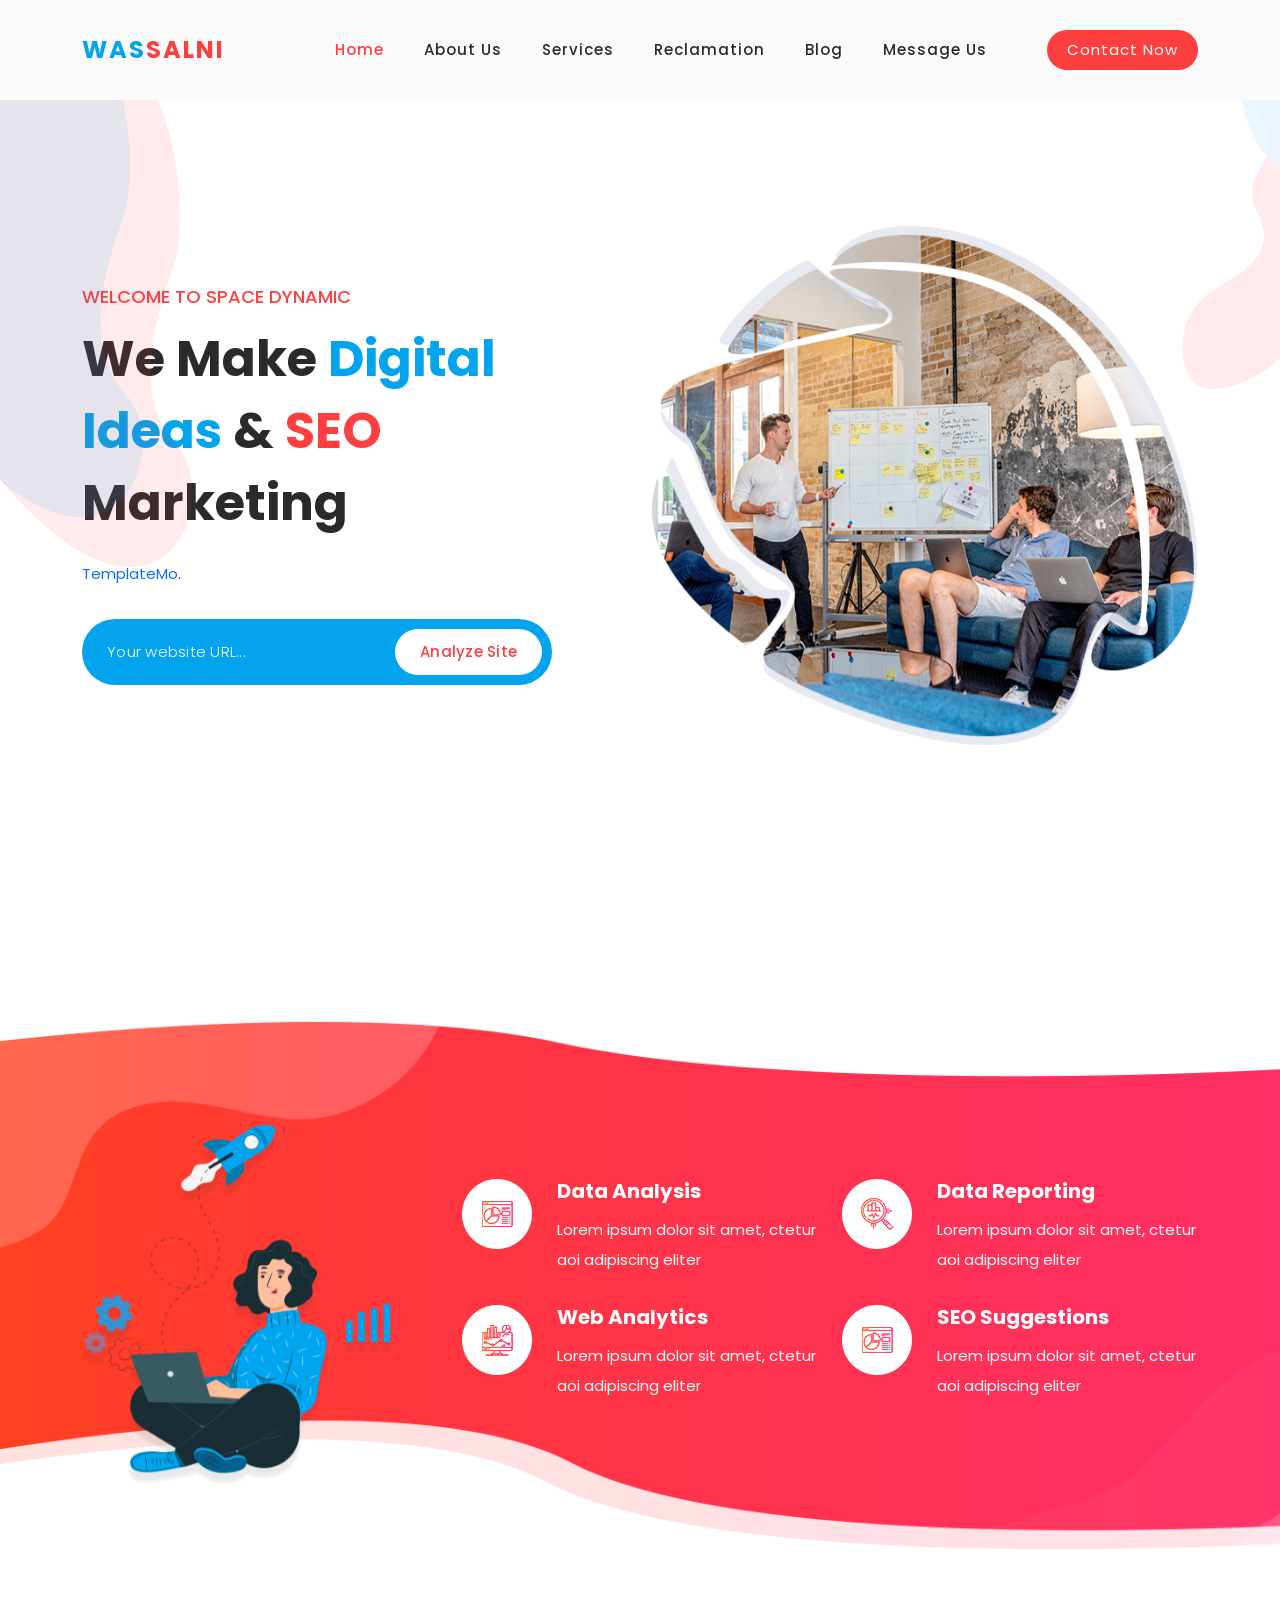
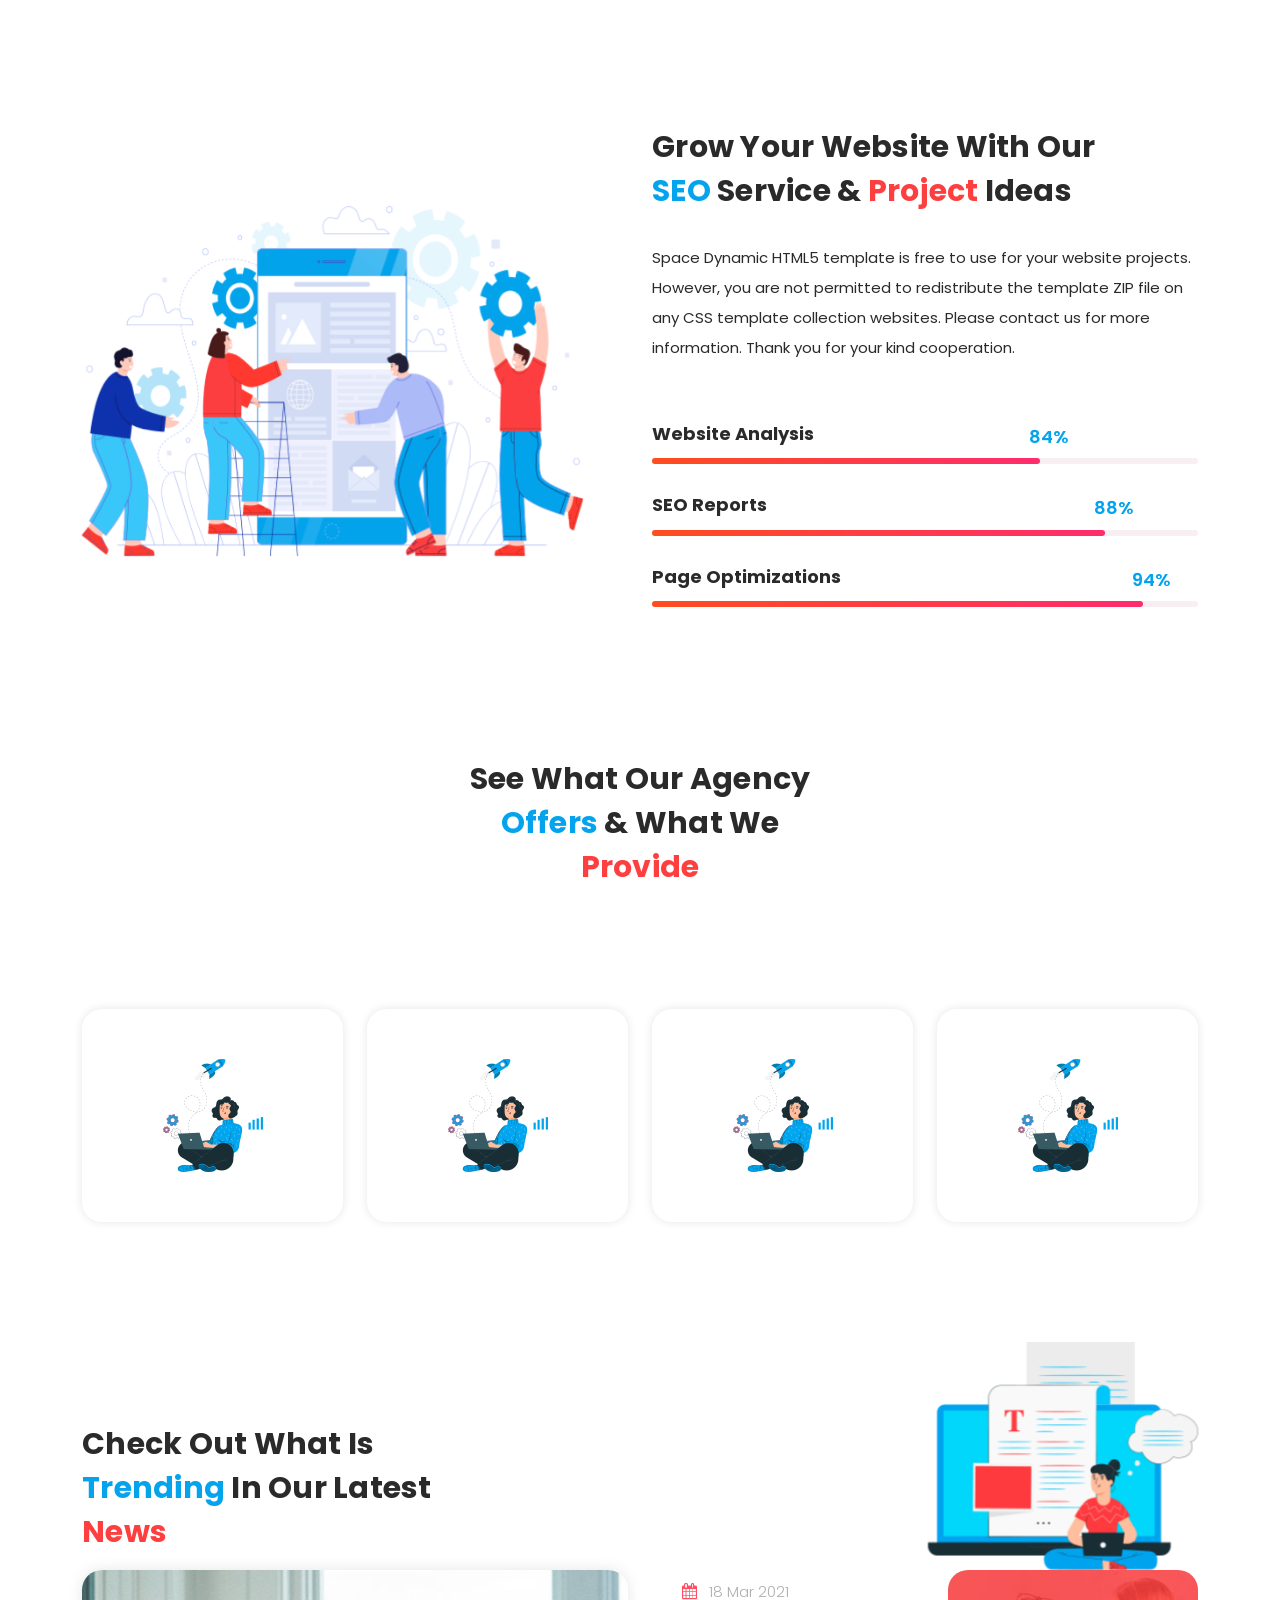
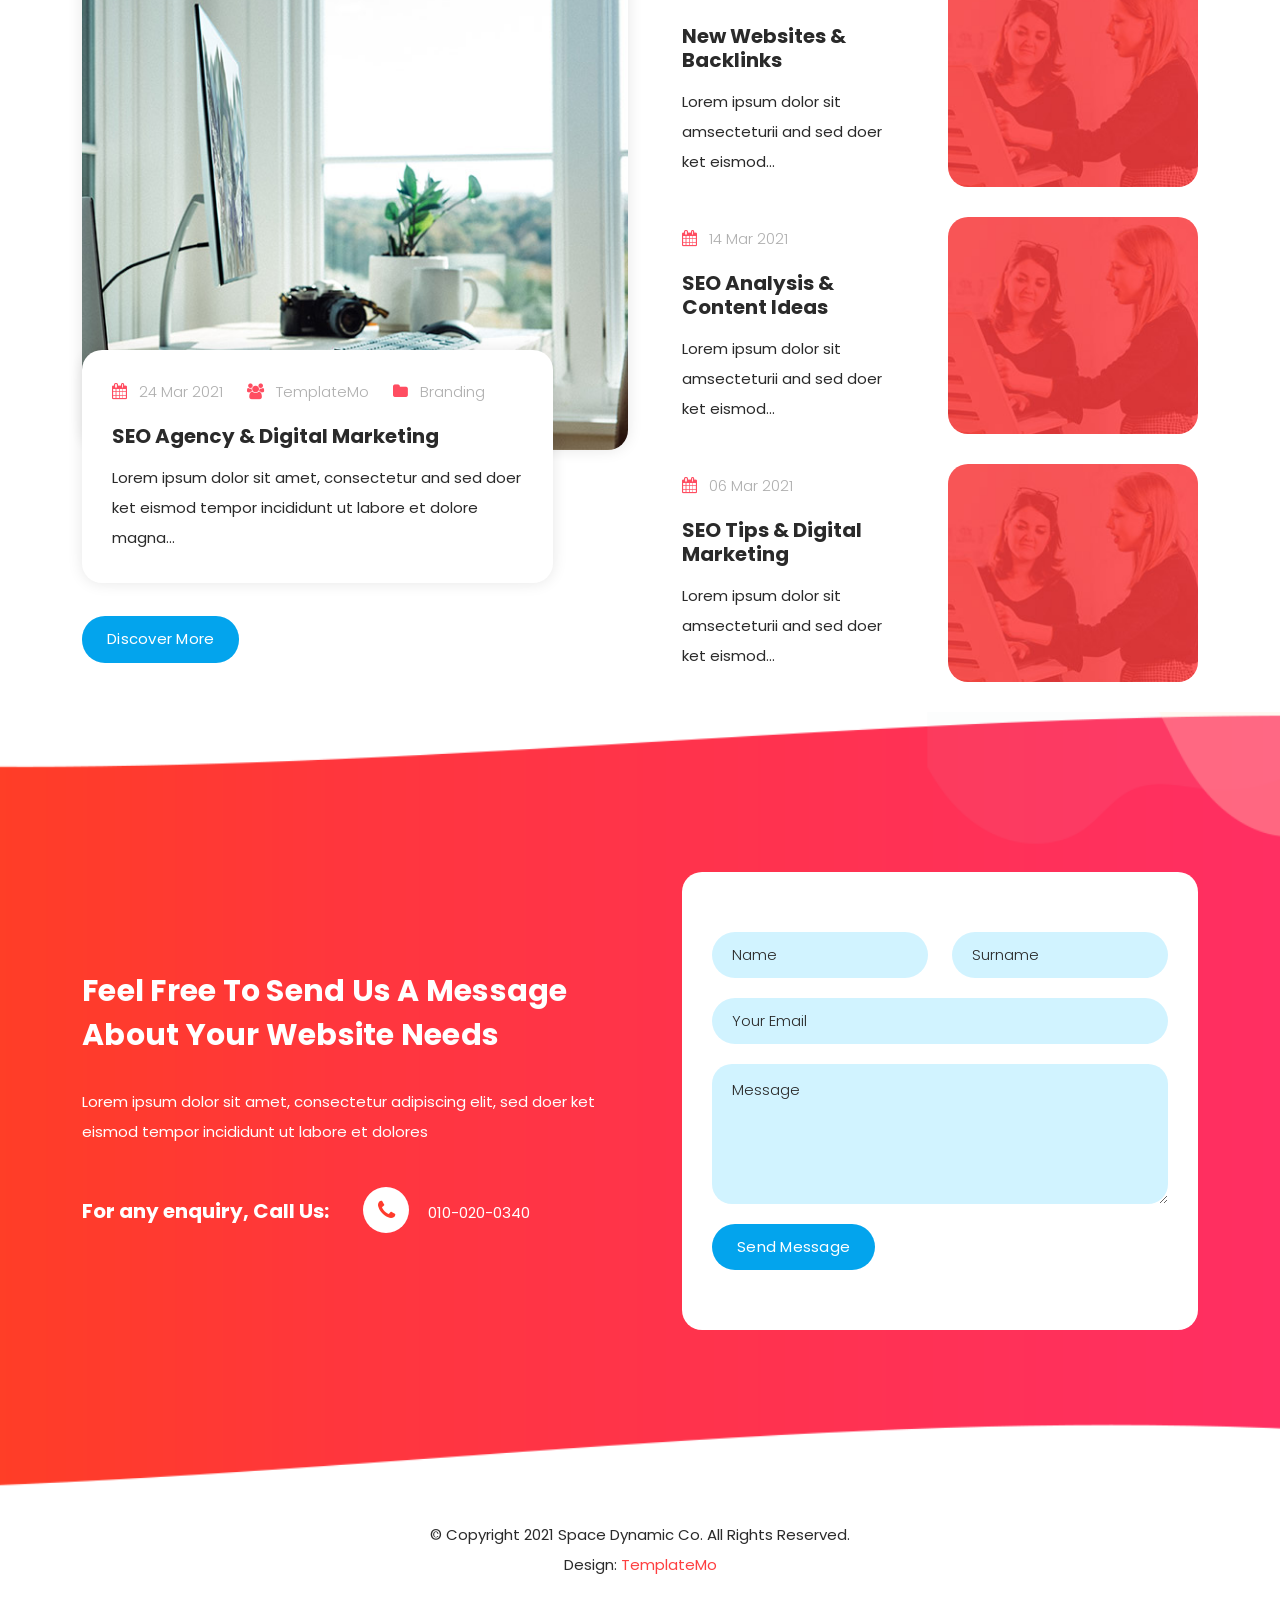
<file: templatemo_562_space_dynamic/templatemo_562_space_dynamic/index.html>
<!DOCTYPE html>
<html lang="en">

  <head>
<style>
  
</style>
    <meta charset="UTF-8">
    <meta name="viewport" content="width=device-width, initial-scale=1, shrink-to-fit=no">
    <meta name="description" content="">
    <meta name="author" content="">
    <link rel="preconnect" href="https://fonts.gstatic.com">
    <link href="https://fonts.googleapis.com/css2?family=Poppins:wght@100;200;300;400;500;600;700;800;900&display=swap" rel="stylesheet">

    <title>Space Dynamic - SEO HTML5 Template</title>

    <!-- Bootstrap core CSS -->
    <link href="vendor/bootstrap/css/bootstrap.min.css" rel="stylesheet">

    <!-- Additional CSS Files -->
    <link rel="stylesheet" href="assets/css/fontawesome.css">
    <link rel="stylesheet" href="assets/css/templatemo-space-dynamic.css">
    <link rel="stylesheet" href="assets/css/animated.css">
    <link rel="stylesheet" href="assets/css/owl.css">
<!--
    
TemplateMo 562 Space Dynamic

https://templatemo.com/tm-562-space-dynamic

-->
  </head>

<body>

  <!-- ***** Preloader Start ***** -->
  <div id="js-preloader" class="js-preloader">
    <div class="preloader-inner">
      <span class="dot"></span>
      <div class="dots">
        <span></span>
        <span></span>
        <span></span>
      </div>
    </div>
  </div>
  <!-- ***** Preloader End ***** -->

  <!-- ***** Header Area Start ***** -->
  <header class="header-area header-sticky wow slideInDown" data-wow-duration="0.75s" data-wow-delay="0s">
    <div class="container">
      <div class="row">
        <div class="col-12">
          <nav class="main-nav">
            <!-- ***** Logo Start ***** -->
            <a href="index.html" class="logo">
              <h4>Was<span>Salni</span></h4>
            </a>
            <!-- ***** Logo End ***** -->
            <!-- ***** Menu Start ***** -->
            <ul class="nav">
              <li class="scroll-to-section"><a href="#top" class="active">Home</a></li>
              <li class="scroll-to-section"><a href="#about">About Us</a></li>
              <li class="scroll-to-section"><a href="#services">Services</a></li>
              <li class="scroll-to-section"><a href="port.html">Reclamation</a></li>
              <li class="scroll-to-section"><a href="#blog">Blog</a></li> 
              <li class="scroll-to-section"><a href="#contact">Message Us</a></li> 
              <li class="scroll-to-section"><div class="main-red-button"><a href="#contact">Contact Now</a></div></li> 
            </ul>        
            <a class='menu-trigger'>
                <span>Menu</span>
            </a>
            <!-- ***** Menu End ***** -->
          </nav>
        </div>
      </div>
    </div>
  </header>
  <!-- ***** Header Area End ***** -->

  <div class="main-banner wow fadeIn" id="top" data-wow-duration="1s" data-wow-delay="0.5s">
    <div class="container">
      <div class="row">
        <div class="col-lg-12">
          <div class="row">
            <div class="col-lg-6 align-self-center">
              <div class="left-content header-text wow fadeInLeft" data-wow-duration="1s" data-wow-delay="1s">
                <h6>Welcome to Space Dynamic</h6>
                <h2>We Make <em>Digital Ideas</em> &amp; <span>SEO</span> Marketing</h2>
                <p> <a rel="nofollow" href="https://templatemo.com/page/1" target="_parent">TemplateMo</a>.</p>
                <form id="search" action="#" method="GET">
                  <fieldset>
                    <input type="address" name="address" class="email" placeholder="Your website URL..." autocomplete="on" required>
                  </fieldset>
                  <fieldset>
                    <button type="submit" class="main-button">Analyze Site </button>
                  </fieldset>
                </form>
              </div>
            </div>
            <div class="col-lg-6">
              <div class="right-image wow fadeInRight" data-wow-duration="1s" data-wow-delay="0.5s">
                <img src="assets/images/banner-right-image.png" alt="team meeting">
              </div>
            </div>
          </div>
        </div>
      </div>
    </div>
  </div>

  <div id="about" class="about-us section">
    <div class="container">
      <div class="row">
        <div class="col-lg-4">
          <div class="left-image wow fadeIn" data-wow-duration="1s" data-wow-delay="0.2s">
            <img src="assets/images/about-left-image.png" alt="person graphic">
          </div>
        </div>
        <div class="col-lg-8 align-self-center">
          <div class="services">
            <div class="row">
              <div class="col-lg-6">
                <div class="item wow fadeIn" data-wow-duration="1s" data-wow-delay="0.5s">
                  <div class="icon">
                    <img src="assets/images/service-icon-01.png" alt="reporting">
                  </div>
                  <div class="right-text">
                    <h4>Data Analysis</h4>
                    <p>Lorem ipsum dolor sit amet, ctetur aoi adipiscing eliter</p>
                  </div>
                </div>
              </div>
              <div class="col-lg-6">
                <div class="item wow fadeIn" data-wow-duration="1s" data-wow-delay="0.7s">
                  <div class="icon">
                    <img src="assets/images/service-icon-02.png" alt="">
                  </div>
                  <div class="right-text">
                    <h4>Data Reporting</h4>
                    <p>Lorem ipsum dolor sit amet, ctetur aoi adipiscing eliter</p>
                  </div>
                </div>
              </div>
              <div class="col-lg-6">
                <div class="item wow fadeIn" data-wow-duration="1s" data-wow-delay="0.9s">
                  <div class="icon">
                    <img src="assets/images/service-icon-03.png" alt="">
                  </div>
                  <div class="right-text">
                    <h4>Web Analytics</h4>
                    <p>Lorem ipsum dolor sit amet, ctetur aoi adipiscing eliter</p>
                  </div>
                </div>
              </div>
              <div class="col-lg-6">
                <div class="item wow fadeIn" data-wow-duration="1s" data-wow-delay="1.1s">
                  <div class="icon">
                    <img src="assets/images/service-icon-04.png" alt="">
                  </div>
                  <div class="right-text">
                    <h4>SEO Suggestions</h4>
                    <p>Lorem ipsum dolor sit amet, ctetur aoi adipiscing eliter</p>
                  </div>
                </div>
              </div>
            </div>
          </div>
        </div>
      </div>
    </div>
  </div>

  <div id="services" class="our-services section">
    <div class="container">
      <div class="row">
        <div class="col-lg-6 align-self-center  wow fadeInLeft" data-wow-duration="1s" data-wow-delay="0.2s">
          <div class="left-image">
            <img src="assets/images/services-left-image.png" alt="">
          </div>
        </div>
        <div class="col-lg-6 wow fadeInRight" data-wow-duration="1s" data-wow-delay="0.2s">
          <div class="section-heading" font-family="arial">
            <h2>Grow your website with our <em>SEO</em> service &amp; <span>Project</span> Ideas</h2>
            <p>Space Dynamic HTML5 template is free to use for your website projects. However, you are not permitted to redistribute the template ZIP file on any CSS template collection websites. Please contact us for more information. Thank you for your kind cooperation.</p>
          </div>
          <div class="row">
            <div class="col-lg-12">
              <div class="first-bar progress-skill-bar">
                <h4>Website Analysis</h4>
                <span>84%</span>
                <div class="filled-bar"></div>
                <div class="full-bar"></div>
              </div>
            </div>
            <div class="col-lg-12">
              <div class="second-bar progress-skill-bar">
                <h4>SEO Reports</h4>
                <span>88%</span>
                <div class="filled-bar"></div>
                <div class="full-bar"></div>
              </div>
            </div>
            <div class="col-lg-12">
              <div class="third-bar progress-skill-bar">
                <h4>Page Optimizations</h4>
                <span>94%</span>
                <div class="filled-bar"></div>
                <div class="full-bar"></div>
              </div>
            </div>
          </div>
        </div>
      </div>
    </div>
  </div>

  <div id="portfolio" class="our-portfolio section">
    <div class="container">
      <div class="row">
        <div class="col-lg-6 offset-lg-3">
          <div class="section-heading  wow bounceIn" data-wow-duration="1s" data-wow-delay="0.2s">
            <h2>See What Our Agency <em>Offers</em> &amp; What We <span>Provide</span></h2>
          </div>
        </div>
      </div>
      <div class="row">
        <div class="col-lg-3 col-sm-6">
          <a href="#">
            <div class="item wow bounceInUp" data-wow-duration="1s" data-wow-delay="0.3s">
              <div class="hidden-content">
                <h4>SEO Analysis</h4>
                <p>Lorem ipsum dolor sit ameti ctetur aoi adipiscing eto.</p>
              </div>
              <div class="showed-content">
                <img src="assets/images/portfolio-image.png" alt="">
              </div>
            </div>
          </a>
        </div>
        <div class="col-lg-3 col-sm-6">
          <a href="#">
            <div class="item wow bounceInUp" data-wow-duration="1s" data-wow-delay="0.4s">
              <div class="hidden-content">
                <h4>Website Reporting</h4>
                <p>Lorem ipsum dolor sit ameti ctetur aoi adipiscing eto.</p>
              </div>
              <div class="showed-content">
                <img src="assets/images/portfolio-image.png" alt="">
              </div>
            </div>
          </a>
        </div>
        <div class="col-lg-3 col-sm-6">
          <a href="#">
            <div class="item wow bounceInUp" data-wow-duration="1s" data-wow-delay="0.5s">
              <div class="hidden-content">
                <h4>Performance Tests</h4>
                <p>Lorem ipsum dolor sit ameti ctetur aoi adipiscing eto.</p>
              </div>
              <div class="showed-content">
                <img src="assets/images/portfolio-image.png" alt="">
              </div>
            </div>
          </a>
        </div>
        <div class="col-lg-3 col-sm-6">
          <a href="#">
            <div class="item wow bounceInUp" data-wow-duration="1s" data-wow-delay="0.6s">
              <div class="hidden-content">
                <h4>Data Analysis</h4>
                <p>Lorem ipsum dolor sit ameti ctetur aoi adipiscing eto.</p>
              </div>
              <div class="showed-content">
                <img src="assets/images/portfolio-image.png" alt="">
              </div>
            </div>
          </a>
        </div>
      </div>
    </div>
  </div>

  <div id="blog" class="our-blog section">
    <div class="container">
      <div class="row">
        <div class="col-lg-6 wow fadeInDown" data-wow-duration="1s" data-wow-delay="0.25s">
          <div class="section-heading">
            <h2>Check Out What Is <em>Trending</em> In Our Latest <span>News</span></h2>
          </div>
        </div>
        <div class="col-lg-6 wow fadeInDown" data-wow-duration="1s" data-wow-delay="0.25s">
          <div class="top-dec">
            <img src="assets/images/blog-dec.png" alt="">
          </div>
        </div>
      </div>
      <div class="row">
        <div class="col-lg-6 wow fadeInUp" data-wow-duration="1s" data-wow-delay="0.25s">
          <div class="left-image">
            <a href="#"><img src="assets/images/big-blog-thumb.jpg" alt="Workspace Desktop"></a>
            <div class="info">
              <div class="inner-content">
                <ul>
                  <li><i class="fa fa-calendar"></i> 24 Mar 2021</li>
                  <li><i class="fa fa-users"></i> TemplateMo</li>
                  <li><i class="fa fa-folder"></i> Branding</li>
                </ul>
                <a href="#"><h4>SEO Agency &amp; Digital Marketing</h4></a>
                <p>Lorem ipsum dolor sit amet, consectetur and sed doer ket eismod tempor incididunt ut labore et dolore magna...</p>
                <div class="main-blue-button">
                  <a href="#">Discover More</a>
                </div>
              </div>
            </div>
          </div>
        </div>
        <div class="col-lg-6 wow fadeInUp" data-wow-duration="1s" data-wow-delay="0.25s">
          <div class="right-list">
            <ul>
              <li>
                <div class="left-content align-self-center">
                  <span><i class="fa fa-calendar"></i> 18 Mar 2021</span>
                  <a href="#"><h4>New Websites &amp; Backlinks</h4></a>
                  <p>Lorem ipsum dolor sit amsecteturii and sed doer ket eismod...</p>
                </div>
                <div class="right-image">
                  <a href="#"><img src="assets/images/blog-thumb-01.jpg" alt=""></a>
                </div>
              </li>
              <li>
                <div class="left-content align-self-center">
                  <span><i class="fa fa-calendar"></i> 14 Mar 2021</span>
                  <a href="#"><h4>SEO Analysis &amp; Content Ideas</h4></a>
                  <p>Lorem ipsum dolor sit amsecteturii and sed doer ket eismod...</p>
                </div>
                <div class="right-image">
                  <a href="#"><img src="assets/images/blog-thumb-01.jpg" alt=""></a>
                </div>
              </li>
              <li>
                <div class="left-content align-self-center">
                  <span><i class="fa fa-calendar"></i> 06 Mar 2021</span>
                  <a href="#"><h4>SEO Tips &amp; Digital Marketing</h4></a>
                  <p>Lorem ipsum dolor sit amsecteturii and sed doer ket eismod...</p>
                </div>
                <div class="right-image">
                  <a href="#"><img src="assets/images/blog-thumb-01.jpg" alt=""></a>
                </div>
              </li>
            </ul>
          </div>
        </div>
      </div>
    </div>
  </div>

  <div id="contact" class="contact-us section">
    <div class="container">
      <div class="row">
        <div class="col-lg-6 align-self-center wow fadeInLeft" data-wow-duration="0.5s" data-wow-delay="0.25s">
          <div class="section-heading">
            <h2>Feel Free To Send Us a Message About Your Website Needs</h2>
            <p>Lorem ipsum dolor sit amet, consectetur adipiscing elit, sed doer ket eismod tempor incididunt ut labore et dolores</p>
            <div class="phone-info">
              <h4>For any enquiry, Call Us: <span><i class="fa fa-phone"></i> <a href="#">010-020-0340</a></span></h4>
            </div>
          </div>
        </div>
        <div class="col-lg-6 wow fadeInRight" data-wow-duration="0.5s" data-wow-delay="0.25s">
          <form id="contact" action="" method="post">
            <div class="row">
              <div class="col-lg-6">
                <fieldset>
                  <input type="name" name="name" id="name" placeholder="Name" autocomplete="on" required>
                </fieldset>
              </div>
              <div class="col-lg-6">
                <fieldset>
                  <input type="surname" name="surname" id="surname" placeholder="Surname" autocomplete="on" required>
                </fieldset>
              </div>
              <div class="col-lg-12">
                <fieldset>
                  <input type="text" name="email" id="email" pattern="[^ @]*@[^ @]*" placeholder="Your Email" required="">
                </fieldset>
              </div>
              <div class="col-lg-12">
                <fieldset>
                  <textarea name="message" type="text" class="form-control" id="message" placeholder="Message" required=""></textarea>  
                </fieldset>
              </div>
              <div class="col-lg-12">
                <fieldset>
                  <button type="submit" id="form-submit" class="main-button ">Send Message</button>
                </fieldset>
              </div>
            </div>
            <div class="contact-dec">
              <img src="assets/images/contact-decoration.png" alt="">
            </div>
          </form>
        </div>
      </div>
    </div>
  </div>

  <footer>
    <div class="container">
      <div class="row">
        <div class="col-lg-12 wow fadeIn" data-wow-duration="1s" data-wow-delay="0.25s">
          <p>© Copyright 2021 Space Dynamic Co. All Rights Reserved. 
          
          <br>Design: <a rel="nofollow" href="https://templatemo.com">TemplateMo</a></p>
        </div>
      </div>
    </div>
  </footer>
  <!-- Scripts -->
  <script src="vendor/jquery/jquery.min.js"></script>
  <script src="vendor/bootstrap/js/bootstrap.bundle.min.js"></script>
  <script src="assets/js/owl-carousel.js"></script>
  <script src="assets/js/animation.js"></script>
  <script src="assets/js/imagesloaded.js"></script>
  <script src="assets/js/templatemo-custom.js"></script>

</body>
</html>
</file>
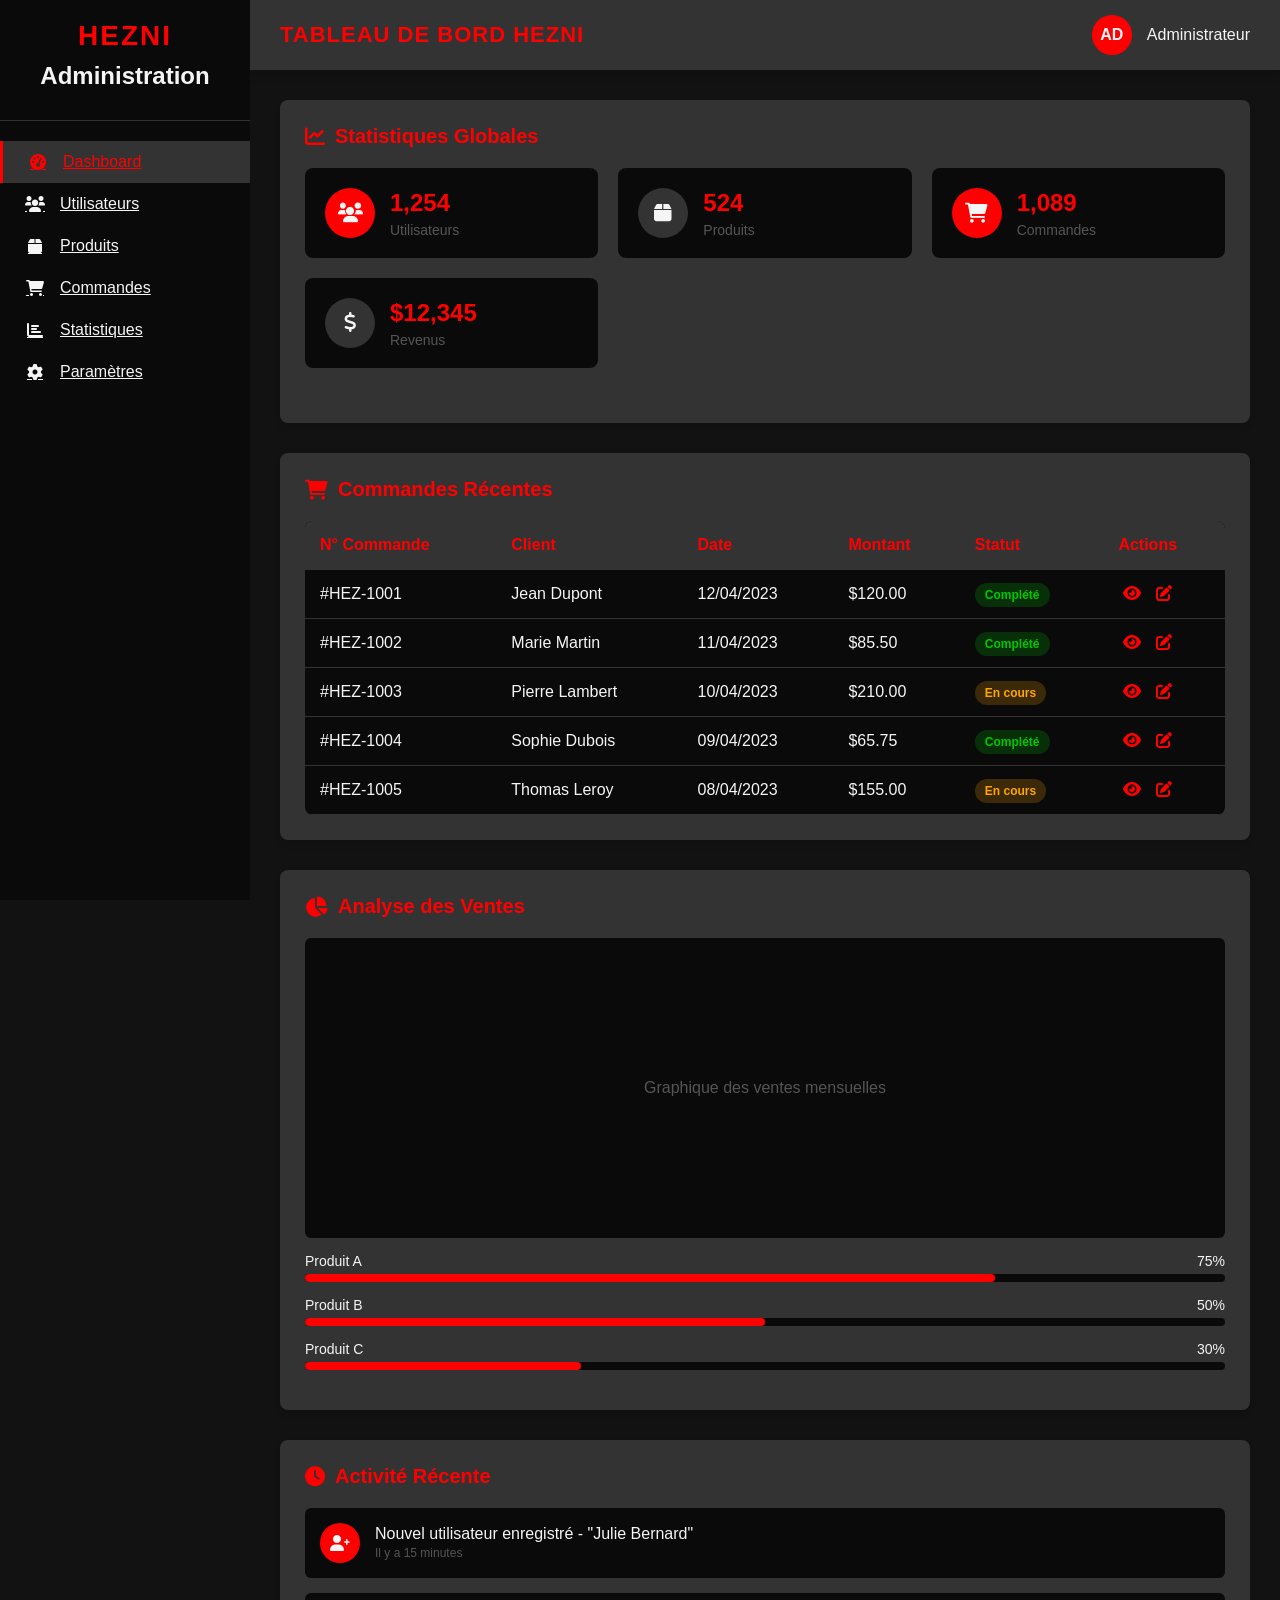
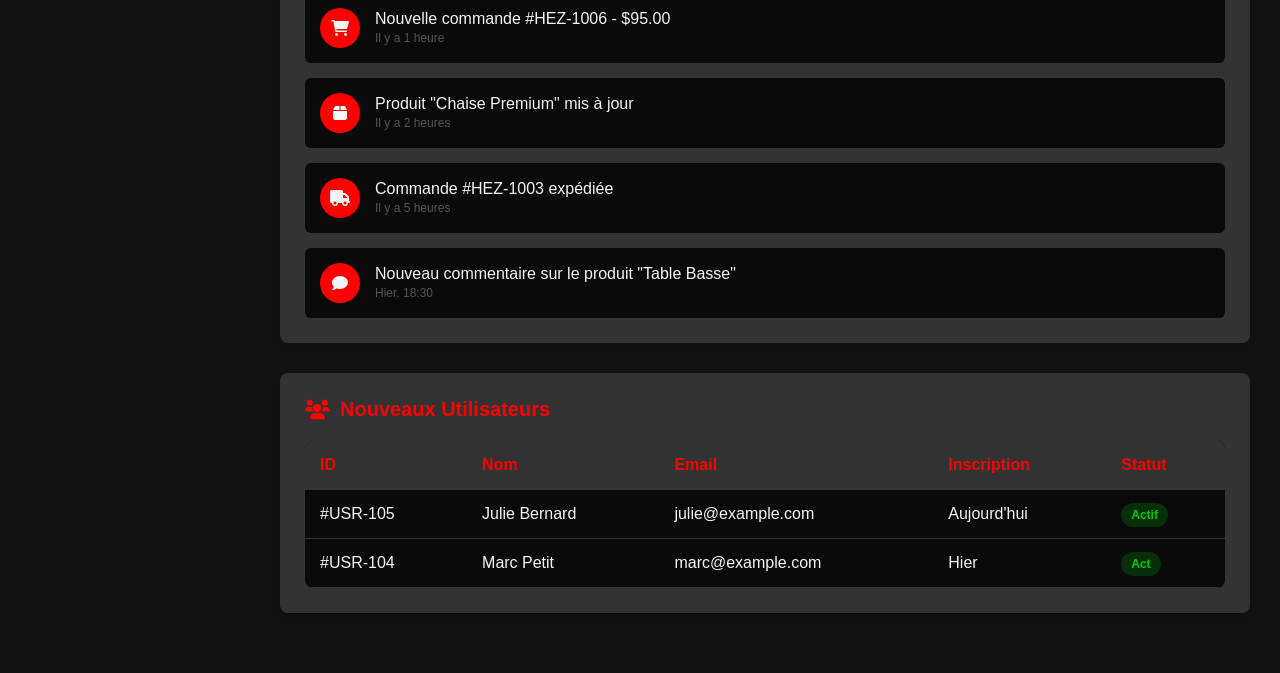
<file: views/back/index.html>
<!DOCTYPE html>
<html lang="fr">
<head>
    <meta charset="UTF-8">
    <meta name="viewport" content="width=device-width, initial-scale=1.0">
    <title>Hezni - Admin</title>
    <style>
        :root {
            --noir: #121212;
            --noir-fonce: #0a0a0a;
            --rouge: #ff0000;
            --rouge-fonce: #cc0000;
            --texte: #f5f5f5;
            --gris: #333333;
            --gris-clair: #555555;
        }
        
        * {
            margin: 0;
            padding: 0;
            box-sizing: border-box;
            font-family: 'Segoe UI', Tahoma, Geneva, Verdana, sans-serif;
        }
        
        body {
            background-color: var(--noir);
            color: var(--texte);
            overflow-x: hidden;
        }
        
        .dashboard {
            display: flex;
            min-height: 100vh;
        }
        
        /* Sidebar */
        .sidebar {
            width: 250px;
            background-color: var(--noir-fonce);
            padding: 20px 0;
            position: fixed;
            height: 100vh;
            z-index: 100;
        }
        
        .sidebar-header {
            text-align: center;
            padding: 0 20px 30px;
            border-bottom: 1px solid var(--gris);
        }
        
        .sidebar-header .logo {
            font-size: 28px;
            font-weight: bold;
            color: var(--rouge);
            margin-bottom: 10px;
            letter-spacing: 2px;
        }
        
        .sidebar-nav ul {
            list-style: none;
            padding: 20px 0;
        }
        
        .sidebar-nav li a {
            display: flex;
            align-items: center;
            padding: 12px 25px;
            color: var(--texte);
            transition: all 0.3s;
        }
        
        .sidebar-nav li a:hover, 
        .sidebar-nav li.active a {
            background-color: var(--gris);
            color: var(--rouge);
            border-left: 3px solid var(--rouge);
        }
        
        .sidebar-nav i {
            margin-right: 15px;
            width: 20px;
            text-align: center;
        }
        
        /* Main Content */
        .main-content {
            margin-left: 250px;
            width: calc(100% - 250px);
            min-height: 100vh;
        }
        
        .top-nav {
            background-color: var(--gris);
            padding: 15px 30px;
            display: flex;
            justify-content: space-between;
            align-items: center;
            position: sticky;
            top: 0;
            z-index: 99;
            box-shadow: 0 2px 10px rgba(0, 0, 0, 0.3);
        }
        
        .header-title h1 {
            color: var(--rouge);
            font-size: 22px;
            letter-spacing: 1px;
        }
        
        .user-info {
            display: flex;
            align-items: center;
            gap: 15px;
            cursor: pointer;
        }
        
        .avatar {
            width: 40px;
            height: 40px;
            background-color: var(--rouge);
            border-radius: 50%;
            display: flex;
            align-items: center;
            justify-content: center;
            font-weight: bold;
            font-size: 16px;
        }
        
        /* Content */
        .content {
            padding: 30px;
        }
        
        .section {
            background-color: var(--gris);
            border-radius: 8px;
            padding: 25px;
            margin-bottom: 30px;
            box-shadow: 0 4px 6px rgba(0, 0, 0, 0.1);
            transition: transform 0.3s, box-shadow 0.3s;
        }
        
        .section:hover {
            transform: translateY(-5px);
            box-shadow: 0 6px 12px rgba(0, 0, 0, 0.15);
        }
        
        .section-title {
            color: var(--rouge);
            margin-bottom: 20px;
            font-size: 20px;
            display: flex;
            align-items: center;
            gap: 10px;
        }
        
        /* Stats Cards */
        .stats-cards {
            display: grid;
            grid-template-columns: repeat(auto-fit, minmax(240px, 1fr));
            gap: 20px;
            margin-bottom: 30px;
        }
        
        .stat-card {
            background-color: var(--noir-fonce);
            border-radius: 8px;
            padding: 20px;
            display: flex;
            align-items: center;
            transition: transform 0.3s;
        }
        
        .stat-card:hover {
            transform: translateY(-5px);
        }
        
        .stat-icon {
            width: 50px;
            height: 50px;
            border-radius: 50%;
            display: flex;
            align-items: center;
            justify-content: center;
            margin-right: 15px;
            font-size: 20px;
        }
        
        .red-bg {
            background-color: var(--rouge);
        }
        
        .dark-bg {
            background-color: var(--gris);
        }
        
        .stat-info h3 {
            font-size: 24px;
            color: var(--rouge);
            margin-bottom: 5px;
        }
        
        .stat-info p {
            color: var(--gris-clair);
            font-size: 14px;
        }
        
        /* Table */
        .data-table {
            width: 100%;
            background-color: var(--noir-fonce);
            border-radius: 8px;
            overflow: hidden;
            margin-top: 10px;
        }
        
        table {
            width: 100%;
            border-collapse: collapse;
        }
        
        th, td {
            padding: 15px;
            text-align: left;
            border-bottom: 1px solid var(--gris);
        }
        
        th {
            background-color: var(--gris);
            color: var(--rouge);
            font-weight: 600;
        }
        
        tr:hover {
            background-color: rgba(255, 255, 255, 0.05);
        }
        
        .status {
            padding: 5px 10px;
            border-radius: 20px;
            font-size: 12px;
            font-weight: bold;
        }
        
        .status.active {
            background-color: rgba(0, 200, 0, 0.2);
            color: #00c800;
        }
        
        .status.pending {
            background-color: rgba(255, 165, 0, 0.2);
            color: orange;
        }
        
        .action-btn {
            color: var(--rouge);
            cursor: pointer;
            margin: 0 5px;
        }
        
        /* Graph Section */
        .chart-container {
            height: 300px;
            margin-top: 20px;
            position: relative;
        }
        
        /* Recent Activity */
        .activity-list {
            display: flex;
            flex-direction: column;
            gap: 15px;
        }
        
        .activity-item {
            display: flex;
            align-items: center;
            padding: 15px;
            background-color: var(--noir-fonce);
            border-radius: 6px;
        }
        
        .activity-icon {
            width: 40px;
            height: 40px;
            border-radius: 50%;
            background-color: var(--rouge);
            display: flex;
            align-items: center;
            justify-content: center;
            margin-right: 15px;
            font-size: 16px;
        }
        
        .activity-content {
            flex: 1;
        }
        
        .activity-time {
            color: var(--gris-clair);
            font-size: 12px;
            margin-top: 3px;
        }
        
        /* Progress Bars */
        .progress-container {
            margin-top: 15px;
        }
        
        .progress-item {
            margin-bottom: 15px;
        }
        
        .progress-label {
            display: flex;
            justify-content: space-between;
            margin-bottom: 5px;
            font-size: 14px;
        }
        
        .progress-bar {
            height: 8px;
            background-color: var(--noir-fonce);
            border-radius: 4px;
            overflow: hidden;
        }
        
        .progress-fill {
            height: 100%;
            background-color: var(--rouge);
            border-radius: 4px;
        }
        
        /* Responsive */
        @media (max-width: 992px) {
            .sidebar {
                width: 80px;
            }
            
            .sidebar-header .logo {
                font-size: 20px;
            }
            
            .sidebar-header h2, 
            .sidebar-nav a span {
                display: none;
            }
            
            .sidebar-nav a {
                justify-content: center;
                padding: 12px 0;
            }
            
            .sidebar-nav i {
                margin-right: 0;
                font-size: 18px;
            }
            
            .main-content {
                margin-left: 80px;
                width: calc(100% - 80px);
            }
        }
        
        @media (max-width: 768px) {
            .stats-cards {
                grid-template-columns: 1fr;
            }
            
            .section {
                padding: 20px 15px;
            }
        }
    </style>
    <link rel="stylesheet" href="https://cdnjs.cloudflare.com/ajax/libs/font-awesome/6.0.0/css/all.min.css">
</head>
<body>
    <div class="dashboard">
        <!-- Sidebar -->
        <div class="sidebar">
            <div class="sidebar-header">
                <div class="logo">HEZNI</div>
                <h2>Administration</h2>
            </div>
            <nav class="sidebar-nav">
                <ul>
                    <li class="active"><a href="#"><i class="fas fa-tachometer-alt"></i> <span>Dashboard</span></a></li>
                    <li><a href="#"><i class="fas fa-users"></i> <span>Utilisateurs</span></a></li>
                    <li><a href="#"><i class="fas fa-box"></i> <span>Produits</span></a></li>
                    <li><a href="#"><i class="fas fa-shopping-cart"></i> <span>Commandes</span></a></li>
                    <li><a href="#"><i class="fas fa-chart-bar"></i> <span>Statistiques</span></a></li>
                    <li><a href="#"><i class="fas fa-cog"></i> <span>Paramètres</span></a></li>
                </ul>
            </nav>
        </div>

        <!-- Main Content -->
        <div class="main-content">
            <!-- Top Navigation -->
            <header class="top-nav">
                <div class="header-title">
                    <h1>TABLEAU DE BORD HEZNI</h1>
                </div>
                <div class="user-info">
                    <div class="avatar">AD</div>
                    <span>Administrateur</span>
                </div>
            </header>

            <!-- Content -->
            <div class="content">
                <!-- Stats Section -->
                <div class="section">
                    <h2 class="section-title"><i class="fas fa-chart-line"></i> Statistiques Globales</h2>
                    <div class="stats-cards">
                        <div class="stat-card">
                            <div class="stat-icon red-bg">
                                <i class="fas fa-users"></i>
                            </div>
                            <div class="stat-info">
                                <h3>1,254</h3>
                                <p>Utilisateurs</p>
                            </div>
                        </div>
                        <div class="stat-card">
                            <div class="stat-icon dark-bg">
                                <i class="fas fa-box"></i>
                            </div>
                            <div class="stat-info">
                                <h3>524</h3>
                                <p>Produits</p>
                            </div>
                        </div>
                        <div class="stat-card">
                            <div class="stat-icon red-bg">
                                <i class="fas fa-shopping-cart"></i>
                            </div>
                            <div class="stat-info">
                                <h3>1,089</h3>
                                <p>Commandes</p>
                            </div>
                        </div>
                        <div class="stat-card">
                            <div class="stat-icon dark-bg">
                                <i class="fas fa-dollar-sign"></i>
                            </div>
                            <div class="stat-info">
                                <h3>$12,345</h3>
                                <p>Revenus</p>
                            </div>
                        </div>
                    </div>
                </div>

                <!-- Recent Orders Section -->
                <div class="section">
                    <h2 class="section-title"><i class="fas fa-shopping-cart"></i> Commandes Récentes</h2>
                    <div class="data-table">
                        <table>
                            <thead>
                                <tr>
                                    <th>N° Commande</th>
                                    <th>Client</th>
                                    <th>Date</th>
                                    <th>Montant</th>
                                    <th>Statut</th>
                                    <th>Actions</th>
                                </tr>
                            </thead>
                            <tbody>
                                <tr>
                                    <td>#HEZ-1001</td>
                                    <td>Jean Dupont</td>
                                    <td>12/04/2023</td>
                                    <td>$120.00</td>
                                    <td><span class="status active">Complété</span></td>
                                    <td>
                                        <i class="fas fa-eye action-btn" title="Voir"></i>
                                        <i class="fas fa-edit action-btn" title="Modifier"></i>
                                    </td>
                                </tr>
                                <tr>
                                    <td>#HEZ-1002</td>
                                    <td>Marie Martin</td>
                                    <td>11/04/2023</td>
                                    <td>$85.50</td>
                                    <td><span class="status active">Complété</span></td>
                                    <td>
                                        <i class="fas fa-eye action-btn" title="Voir"></i>
                                        <i class="fas fa-edit action-btn" title="Modifier"></i>
                                    </td>
                                </tr>
                                <tr>
                                    <td>#HEZ-1003</td>
                                    <td>Pierre Lambert</td>
                                    <td>10/04/2023</td>
                                    <td>$210.00</td>
                                    <td><span class="status pending">En cours</span></td>
                                    <td>
                                        <i class="fas fa-eye action-btn" title="Voir"></i>
                                        <i class="fas fa-edit action-btn" title="Modifier"></i>
                                    </td>
                                </tr>
                                <tr>
                                    <td>#HEZ-1004</td>
                                    <td>Sophie Dubois</td>
                                    <td>09/04/2023</td>
                                    <td>$65.75</td>
                                    <td><span class="status active">Complété</span></td>
                                    <td>
                                        <i class="fas fa-eye action-btn" title="Voir"></i>
                                        <i class="fas fa-edit action-btn" title="Modifier"></i>
                                    </td>
                                </tr>
                                <tr>
                                    <td>#HEZ-1005</td>
                                    <td>Thomas Leroy</td>
                                    <td>08/04/2023</td>
                                    <td>$155.00</td>
                                    <td><span class="status pending">En cours</span></td>
                                    <td>
                                        <i class="fas fa-eye action-btn" title="Voir"></i>
                                        <i class="fas fa-edit action-btn" title="Modifier"></i>
                                    </td>
                                </tr>
                            </tbody>
                        </table>
                    </div>
                </div>

                <!-- Analytics Section -->
                <div class="section">
                    <h2 class="section-title"><i class="fas fa-chart-pie"></i> Analyse des Ventes</h2>
                    <div class="chart-container">
                        <!-- Ce serait remplacé par un vrai graphique en production -->
                        <div style="display: flex; justify-content: center; align-items: center; height: 100%; background-color: var(--noir-fonce); border-radius: 6px;">
                            <p style="color: var(--gris-clair);">Graphique des ventes mensuelles</p>
                        </div>
                    </div>
                    <div class="progress-container">
                        <div class="progress-item">
                            <div class="progress-label">
                                <span>Produit A</span>
                                <span>75%</span>
                            </div>
                            <div class="progress-bar">
                                <div class="progress-fill" style="width: 75%;"></div>
                            </div>
                        </div>
                        <div class="progress-item">
                            <div class="progress-label">
                                <span>Produit B</span>
                                <span>50%</span>
                            </div>
                            <div class="progress-bar">
                                <div class="progress-fill" style="width: 50%;"></div>
                            </div>
                        </div>
                        <div class="progress-item">
                            <div class="progress-label">
                                <span>Produit C</span>
                                <span>30%</span>
                            </div>
                            <div class="progress-bar">
                                <div class="progress-fill" style="width: 30%;"></div>
                            </div>
                        </div>
                    </div>
                </div>

                <!-- Recent Activity Section -->
                <div class="section">
                    <h2 class="section-title"><i class="fas fa-clock"></i> Activité Récente</h2>
                    <div class="activity-list">
                        <div class="activity-item">
                            <div class="activity-icon">
                                <i class="fas fa-user-plus"></i>
                            </div>
                            <div class="activity-content">
                                <p>Nouvel utilisateur enregistré - "Julie Bernard"</p>
                                <span class="activity-time">Il y a 15 minutes</span>
                            </div>
                        </div>
                        <div class="activity-item">
                            <div class="activity-icon">
                                <i class="fas fa-shopping-cart"></i>
                            </div>
                            <div class="activity-content">
                                <p>Nouvelle commande #HEZ-1006 - $95.00</p>
                                <span class="activity-time">Il y a 1 heure</span>
                            </div>
                        </div>
                        <div class="activity-item">
                            <div class="activity-icon">
                                <i class="fas fa-box"></i>
                            </div>
                            <div class="activity-content">
                                <p>Produit "Chaise Premium" mis à jour</p>
                                <span class="activity-time">Il y a 2 heures</span>
                            </div>
                        </div>
                        <div class="activity-item">
                            <div class="activity-icon">
                                <i class="fas fa-truck"></i>
                            </div>
                            <div class="activity-content">
                                <p>Commande #HEZ-1003 expédiée</p>
                                <span class="activity-time">Il y a 5 heures</span>
                            </div>
                        </div>
                        <div class="activity-item">
                            <div class="activity-icon">
                                <i class="fas fa-comment"></i>
                            </div>
                            <div class="activity-content">
                                <p>Nouveau commentaire sur le produit "Table Basse"</p>
                                <span class="activity-time">Hier, 18:30</span>
                            </div>
                        </div>
                    </div>
                </div>

                <!-- Users Section -->
                <div class="section">
                    <h2 class="section-title"><i class="fas fa-users"></i> Nouveaux Utilisateurs</h2>
                    <div class="data-table">
                        <table>
                            <thead>
                                <tr>
                                    <th>ID</th>
                                    <th>Nom</th>
                                    <th>Email</th>
                                    <th>Inscription</th>
                                    <th>Statut</th>
                                </tr>
                            </thead>
                            <tbody>
                                <tr>
                                    <td>#USR-105</td>
                                    <td>Julie Bernard</td>
                                    <td>julie@example.com</td>
                                    <td>Aujourd'hui</td>
                                    <td><span class="status active">Actif</span></td>
                                </tr>
                                <tr>
                                    <td>#USR-104</td>
                                    <td>Marc Petit</td>
                                    <td>marc@example.com</td>
                                    <td>Hier</td>
                                    <td><span class="status active">Act
</file>
<file: templatemo_562_space_dynamic/templatemo_562_space_dynamic/assets/css/templatemo-space-dynamic.css>
/* 

TemplateMo 562 Space Dynamic

https://templatemo.com/tm-562-space-dynamic

*/

/* ---------------------------------------------
Table of contents
------------------------------------------------
01. font & reset css
02. reset
03. global styles
04. header
05. banner
06. features
07. testimonials
08. contact
09. footer
10. preloader
11. search
12. portfolio

--------------------------------------------- */
/* 
---------------------------------------------
font & reset css
--------------------------------------------- 
*/
@import url('https://fonts.googleapis.com/css2?family=Poppins:wght@100;200;300;400;500;600;700;800;900&display=swap');
/* 
---------------------------------------------
reset
--------------------------------------------- 
*/
html, body, div, span, applet, object, iframe, h1, h2, h3, h4, h5, h6, p, blockquote, div
pre, a, abbr, acronym, address, big, cite, code, del, dfn, em, font, img, ins, kbd, q,
s, samp, small, strike, strong, sub, sup, tt, var, b, u, i, center, dl, dt, dd, ol, ul, li,
figure, header, nav, section, article, aside, footer, figcaption {
  margin: 0;
  padding: 0;
  border: 0;
  outline: 0;
}

/* clear fix */
.grid:after {
  content: '';
  display: block;
  clear: both;
}

/* ---- .grid-item ---- */

.grid-sizer,
.grid-item {
  width: 50%;
}

.grid-item {
  float: left;
}

.grid-item img {
  display: block;
  max-width: 100%;
}

.clearfix:after {
  content: ".";
  display: block;
  clear: both;
  visibility: hidden;
  line-height: 0;
  height: 0;
}

.clearfix {
  display: inline-block;
}

html[xmlns] .clearfix {
  display: block;
}

* html .clearfix {
  height: 1%;
}

ul, li {
  padding: 0;
  margin: 0;
  list-style: none;
}

header, nav, section, article, aside, footer, hgroup {
  display: block;
}

* {
  box-sizing: border-box;
}

html, body {
  font-family: 'Poppins', sans-serif;
  font-weight: 400;
  background-color: #fff;
  -ms-text-size-adjust: 100%;
  -webkit-font-smoothing: antialiased;
  -moz-osx-font-smoothing: grayscale;
}

a {
  text-decoration: none !important;
}

h1, h2, h3, h4, h5, h6 {
  margin-top: 0px;
  margin-bottom: 0px;
}

ul {
  margin-bottom: 0px;
}

p {
  font-size: 15px;
  line-height: 30px;
  color: #2a2a2a;
}

img {
  width: 100%;
  overflow: hidden;
}

/* 
---------------------------------------------
global styles
--------------------------------------------- 
*/
html,
body {
  background: #fff;
  font-family: 'Poppins', sans-serif;
}

::selection {
  background: #03a4ed;
  color: #fff;
}

::-moz-selection {
  background: #03a4ed;
  color: #fff;
}

@media (max-width: 991px) {
  html, body {
    overflow-x: hidden;
  }
  .mobile-top-fix {
    margin-top: 30px;
    margin-bottom: 0px;
  }
  .mobile-bottom-fix {
    margin-bottom: 30px;
  }
  .mobile-bottom-fix-big {
    margin-bottom: 60px;
  }
}

.page-section {
  margin-top: 120px;
}

.section-heading h2 {
  font-size: 30px;
  text-transform: capitalize;
  color: #2a2a2a;
  font-weight: 700;
  letter-spacing: 0.25px;
  position: relative;
  z-index: 2;
  line-height: 44px;
}

.section-heading h2 em {
  font-style: normal;
  color: #03a4ed;
}

.section-heading h2 span {
  color: #fe3f40;
}

.main-blue-button a {
  display: inline-block;
  background-color: #03a4ed;
  font-size: 15px;
  font-weight: 400;
  color: #fff;
  text-transform: capitalize;
  padding: 12px 25px;
  border-radius: 23px;
  letter-spacing: 0.25px;
}

.main-red-button a {
  display: inline-block;
  background-color: #fe3f40;
  font-size: 15px;
  font-weight: 400;
  color: #fff;
  text-transform: capitalize;
  padding: 12px 25px;
  border-radius: 23px;
  letter-spacing: 0.25px;
}

.main-white-button a {
  display: inline-block;
  background-color: #fff;
  font-size: 15px;
  font-weight: 400;
  color: #fe3f40;
  text-transform: capitalize;
  padding: 12px 25px;
  border-radius: 23px;
  letter-spacing: 0.25px;
}

/* 
---------------------------------------------
header
--------------------------------------------- 
*/

.background-header {
  background-color: #fff!important;
  height: 80px!important;
  position: fixed!important;
  top: 0px;
  left: 0px;
  right: 0px;
  box-shadow: 0px 0px 10px rgba(0,0,0,0.15)!important;
}

.background-header .logo,
.background-header .main-nav .nav li a {
  color: #1e1e1e!important;
}

.background-header .main-nav .nav li:hover a {
  color: #fe3f40!important;
}

.background-header .nav li a.active {
  color: #fe3f40!important;
}

.header-area {
  background-color: #fafafa;
  position: absolute;
  top: 0px;
  left: 0px;
  right: 0px;
  z-index: 100;
  height: 100px;
  -webkit-transition: all .5s ease 0s;
  -moz-transition: all .5s ease 0s;
  -o-transition: all .5s ease 0s;
  transition: all .5s ease 0s;
}

.header-area .main-nav {
  min-height: 80px;
  background: transparent;
}

.header-area .main-nav .logo {
  line-height: 100px;
  color: #fff;
  font-size: 24px;
  font-weight: 700;
  text-transform: uppercase;
  letter-spacing: 2px;
  float: left;
  -webkit-transition: all 0.3s ease 0s;
  -moz-transition: all 0.3s ease 0s;
  -o-transition: all 0.3s ease 0s;
  transition: all 0.3s ease 0s;
}

.header-area .main-nav .logo h4 {
    font-size: 24px;
    font-weight: 700;
    text-transform: uppercase;
    color: #03a4ed;
    line-height: 100px;
    float: left;
    -webkit-transition: all 0.3s ease 0s;
    -moz-transition: all 0.3s ease 0s;
    -o-transition: all 0.3s ease 0s;
    transition: all 0.3s ease 0s;
}

.logo h4 span {
  color: #fe3f40;
}

.background-header .main-nav .logo h4 {
  line-height: 80px;
}

.background-header .main-nav .nav {
  margin-top: 20px !important;
}

.header-area .main-nav .nav {
  float: right;
  margin-top: 30px;
  margin-right: 0px;
  background-color: transparent;
  -webkit-transition: all 0.3s ease 0s;
  -moz-transition: all 0.3s ease 0s;
  -o-transition: all 0.3s ease 0s;
  transition: all 0.3s ease 0s;
  position: relative;
  z-index: 999;
}

.header-area .main-nav .nav li {
  padding-left: 20px;
  padding-right: 20px;
}

.header-area .main-nav .nav li:last-child {
  padding-right: 0px;
  padding-left: 40px;
}

.header-area .main-nav .nav li:last-child a ,
.background-header .main-nav .nav li:last-child a {
  color: #fff !important;
  padding: 0px 20px;
  font-weight: 400;
}

.header-area .main-nav .nav li:last-child a:hover,
.header-area .main-nav .nav li:last-child a.active {
  color: #fff !important;
}

.header-area .main-nav .nav li a {
  display: block;
  font-weight: 500;
  font-size: 15px;
  color: #2a2a2a;
  text-transform: capitalize;
  -webkit-transition: all 0.3s ease 0s;
  -moz-transition: all 0.3s ease 0s;
  -o-transition: all 0.3s ease 0s;
  transition: all 0.3s ease 0s;
  height: 40px;
  line-height: 40px;
  border: transparent;
  letter-spacing: 1px;
}

.header-area .main-nav .nav li a {
  color: #2a2a2a;
}

.header-area .main-nav .nav li:hover a,
.header-area .main-nav .nav li a.active {
  color: #fe3f40!important;
}

.background-header .main-nav .nav li:hover a,
.background-header .main-nav .nav li a.active {
  color: #fe3f40!important;
  opacity: 1;
}

.header-area .main-nav .nav li:last-child a:hover ,
.background-header .main-nav .nav li:last-child a:hover {
  background-color: #03a4ed;
}

.header-area .main-nav .nav li.submenu {
  position: relative;
  padding-right: 30px;
}

.header-area .main-nav .nav li.submenu:after {
  font-family: FontAwesome;
  content: "\f107";
  font-size: 12px;
  color: #2a2a2a;
  position: absolute;
  right: 18px;
  top: 12px;
}

.background-header .main-nav .nav li.submenu:after {
  color: #2a2a2a;
}

.header-area .main-nav .nav li.submenu ul {
  position: absolute;
  width: 200px;
  box-shadow: 0 2px 28px 0 rgba(0, 0, 0, 0.06);
  overflow: hidden;
  top: 50px;
  opacity: 0;
  transform: translateY(+2em);
  visibility: hidden;
  z-index: -1;
  transition: all 0.3s ease-in-out 0s, visibility 0s linear 0.3s, z-index 0s linear 0.01s;
}

.header-area .main-nav .nav li.submenu ul li {
  margin-left: 0px;
  padding-left: 0px;
  padding-right: 0px;
}

.header-area .main-nav .nav li.submenu ul li a {
  opacity: 1;
  display: block;
  background: #f7f7f7;
  color: #2a2a2a!important;
  padding-left: 20px;
  height: 40px;
  line-height: 40px;
  -webkit-transition: all 0.3s ease 0s;
  -moz-transition: all 0.3s ease 0s;
  -o-transition: all 0.3s ease 0s;
  transition: all 0.3s ease 0s;
  position: relative;
  font-size: 13px;
  font-weight: 400;
  border-bottom: 1px solid #eee;
}

.header-area .main-nav .nav li.submenu ul li a:hover {
  background: #fff;
  color: #fe3f40!important;
  padding-left: 25px;
}

.header-area .main-nav .nav li.submenu ul li a:hover:before {
  width: 3px;
}

.header-area .main-nav .nav li.submenu:hover ul {
  visibility: visible;
  opacity: 1;
  z-index: 1;
  transform: translateY(0%);
  transition-delay: 0s, 0s, 0.3s;
}

.header-area .main-nav .menu-trigger {
  cursor: pointer;
  display: block;
  position: absolute;
  top: 33px;
  width: 32px;
  height: 40px;
  text-indent: -9999em;
  z-index: 99;
  right: 40px;
  display: none;
}

.background-header .main-nav .menu-trigger {
  top: 23px;
}

.header-area .main-nav .menu-trigger span,
.header-area .main-nav .menu-trigger span:before,
.header-area .main-nav .menu-trigger span:after {
  -moz-transition: all 0.4s;
  -o-transition: all 0.4s;
  -webkit-transition: all 0.4s;
  transition: all 0.4s;
  background-color: #1e1e1e;
  display: block;
  position: absolute;
  width: 30px;
  height: 2px;
  left: 0;
}

.background-header .main-nav .menu-trigger span,
.background-header .main-nav .menu-trigger span:before,
.background-header .main-nav .menu-trigger span:after {
  background-color: #1e1e1e;
}

.header-area .main-nav .menu-trigger span:before,
.header-area .main-nav .menu-trigger span:after {
  -moz-transition: all 0.4s;
  -o-transition: all 0.4s;
  -webkit-transition: all 0.4s;
  transition: all 0.4s;
  background-color: #1e1e1e;
  display: block;
  position: absolute;
  width: 30px;
  height: 2px;
  left: 0;
  width: 75%;
}

.background-header .main-nav .menu-trigger span:before,
.background-header .main-nav .menu-trigger span:after {
  background-color: #1e1e1e;
}

.header-area .main-nav .menu-trigger span:before,
.header-area .main-nav .menu-trigger span:after {
  content: "";
}

.header-area .main-nav .menu-trigger span {
  top: 16px;
}

.header-area .main-nav .menu-trigger span:before {
  -moz-transform-origin: 33% 100%;
  -ms-transform-origin: 33% 100%;
  -webkit-transform-origin: 33% 100%;
  transform-origin: 33% 100%;
  top: -10px;
  z-index: 10;
}

.header-area .main-nav .menu-trigger span:after {
  -moz-transform-origin: 33% 0;
  -ms-transform-origin: 33% 0;
  -webkit-transform-origin: 33% 0;
  transform-origin: 33% 0;
  top: 10px;
}

.header-area .main-nav .menu-trigger.active span,
.header-area .main-nav .menu-trigger.active span:before,
.header-area .main-nav .menu-trigger.active span:after {
  background-color: transparent;
  width: 100%;
}

.header-area .main-nav .menu-trigger.active span:before {
  -moz-transform: translateY(6px) translateX(1px) rotate(45deg);
  -ms-transform: translateY(6px) translateX(1px) rotate(45deg);
  -webkit-transform: translateY(6px) translateX(1px) rotate(45deg);
  transform: translateY(6px) translateX(1px) rotate(45deg);
  background-color: #1e1e1e;
}

.background-header .main-nav .menu-trigger.active span:before {
  background-color: #1e1e1e;
}

.header-area .main-nav .menu-trigger.active span:after {
  -moz-transform: translateY(-6px) translateX(1px) rotate(-45deg);
  -ms-transform: translateY(-6px) translateX(1px) rotate(-45deg);
  -webkit-transform: translateY(-6px) translateX(1px) rotate(-45deg);
  transform: translateY(-6px) translateX(1px) rotate(-45deg);
  background-color: #1e1e1e;
}

.background-header .main-nav .menu-trigger.active span:after {
  background-color: #1e1e1e;
}

.header-area.header-sticky {
  min-height: 80px;
}

.header-area .nav {
  margin-top: 30px;
}

.header-area.header-sticky .nav li a.active {
  color: #fe3f40;
}

@media (max-width: 1200px) {
  .header-area .main-nav .nav li {
    padding-left: 12px;
    padding-right: 12px;
  }
  .header-area .main-nav:before {
    display: none;
  }
}

@media (max-width: 992px) {
  .header-area .main-nav .nav li:last-child  ,
  .background-header .main-nav .nav li:last-child {
    display: none;
  }
  .header-area .main-nav .nav li:nth-child(6),
  .background-header .main-nav .nav li:nth-child(6) {
    padding-right: 0px;
  }
}

@media (max-width: 767px) {
  .background-header .main-nav .nav {
    margin-top: 80px !important;
  }
  .header-area .main-nav .logo {
    color: #1e1e1e;
  }
  .header-area.header-sticky .nav li a:hover,
  .header-area.header-sticky .nav li a.active {
    color: #fe3f40!important;
    opacity: 1;
  }
  .header-area.header-sticky .nav li.search-icon a {
    width: 100%;
  }
  .header-area {
    background-color: #f7f7f7;
    padding: 0px 15px;
    height: 100px;
    box-shadow: none;
    text-align: center;
  }
  .header-area .container {
    padding: 0px;
  }
  .header-area .logo {
    margin-left: 30px;
  }
  .header-area .menu-trigger {
    display: block !important;
  }
  .header-area .main-nav {
    overflow: hidden;
  }
  .header-area .main-nav .nav {
    float: none;
    width: 100%;
    display: none;
    -webkit-transition: all 0s ease 0s;
    -moz-transition: all 0s ease 0s;
    -o-transition: all 0s ease 0s;
    transition: all 0s ease 0s;
    margin-left: 0px;
  }
  .background-header .nav {
    margin-top: 80px;
  }
  .header-area .main-nav .nav li:first-child {
    border-top: 1px solid #eee;
  }
  .header-area.header-sticky .nav {
    margin-top: 100px;
  }
  .header-area .main-nav .nav li {
    width: 100%;
    background: #fff;
    border-bottom: 1px solid #e7e7e7;
    padding-left: 0px !important;
    padding-right: 0px !important;
  }
  .header-area .main-nav .nav li a {
    height: 50px !important;
    line-height: 50px !important;
    padding: 0px !important;
    border: none !important;
    background: #f7f7f7 !important;
    color: #191a20 !important;
  }
  .header-area .main-nav .nav li a:hover {
    background: #eee !important;
    color: #fe3f40!important;
  }
  .header-area .main-nav .nav li.submenu ul {
    position: relative;
    visibility: inherit;
    opacity: 1;
    z-index: 1;
    transform: translateY(0%);
    transition-delay: 0s, 0s, 0.3s;
    top: 0px;
    width: 100%;
    box-shadow: none;
    height: 0px;
  }
  .header-area .main-nav .nav li.submenu ul li a {
    font-size: 12px;
    font-weight: 400;
  }
  .header-area .main-nav .nav li.submenu ul li a:hover:before {
    width: 0px;
  }
  .header-area .main-nav .nav li.submenu ul.active {
    height: auto !important;
  }
  .header-area .main-nav .nav li.submenu:after {
    color: #3B566E;
    right: 25px;
    font-size: 14px;
    top: 15px;
  }
  .header-area .main-nav .nav li.submenu:hover ul, .header-area .main-nav .nav li.submenu:focus ul {
    height: 0px;
  }
}

@media (min-width: 767px) {
  .header-area .main-nav .nav {
    display: flex !important;
  }
}

/* 
---------------------------------------------
preloader
--------------------------------------------- 
*/

.js-preloader {
    position: fixed;
    top: 0;
    left: 0;
    right: 0;
    bottom: 0;
    background-color: #fff;
    display: -webkit-box;
    display: flex;
    -webkit-box-align: center;
    align-items: center;
    -webkit-box-pack: center;
    justify-content: center;
    opacity: 1;
    visibility: visible;
    z-index: 9999;
    -webkit-transition: opacity 0.25s ease;
    transition: opacity 0.25s ease;
}

.js-preloader.loaded {
    opacity: 0;
    visibility: hidden;
    pointer-events: none;
}

@-webkit-keyframes dot {
    50% {
        -webkit-transform: translateX(96px);
        transform: translateX(96px);
    }
}

@keyframes dot {
    50% {
        -webkit-transform: translateX(96px);
        transform: translateX(96px);
    }
}

@-webkit-keyframes dots {
    50% {
        -webkit-transform: translateX(-31px);
        transform: translateX(-31px);
    }
}

@keyframes dots {
    50% {
        -webkit-transform: translateX(-31px);
        transform: translateX(-31px);
    }
}

.preloader-inner {
    position: relative;
    width: 142px;
    height: 40px;
    background: #fff;
}

.preloader-inner .dot {
    position: absolute;
    width: 16px;
    height: 16px;
    top: 12px;
    left: 15px;
    background: #fe3f40;
    border-radius: 50%;
    -webkit-transform: translateX(0);
    transform: translateX(0);
    -webkit-animation: dot 2.8s infinite;
    animation: dot 2.8s infinite;
}

.preloader-inner .dots {
    -webkit-transform: translateX(0);
    transform: translateX(0);
    margin-top: 12px;
    margin-left: 31px;
    -webkit-animation: dots 2.8s infinite;
    animation: dots 2.8s infinite;
}

.preloader-inner .dots span {
    display: block;
    float: left;
    width: 16px;
    height: 16px;
    margin-left: 16px;
    background: #fe3f40;
    border-radius: 50%;
}



/* 
---------------------------------------------
Banner Style
--------------------------------------------- 
*/

.main-banner {
  background-repeat: no-repeat;
  background-position: center center;
  background-size: cover;
  padding: 226px 0px 120px 0px;
  position: relative;
  overflow: hidden;
}

.main-banner:after {
  content: '';
  background-image: url(../images/baner-dec-left.png);
  background-repeat: no-repeat;
  position: absolute;
  left: 0;
  top: 100px;
  width: 193px;
  height: 467px;
}

.main-banner:before {
  content: '';
  background-image: url(../images/baner-dec-right.png);
  background-repeat: no-repeat;
  position: absolute;
  right: 0;
  top: 100px;
  width: 98px;
  height: 290px;
}

.main-banner .left-content {
  margin-right: 45px;
}

.main-banner .left-content h6 {
  text-transform: uppercase;
  font-size: 18px;
  color: #fe3f40;
  margin-bottom: 15px;
}

.main-banner .left-content h2 {
  font-size: 50px;
  font-weight: 700;
  color: #2a2a2a;
  line-height: 72px;
}

.main-banner .left-content h2 em {
  color: #03a4ed;
  font-style: normal;
}

.main-banner .left-content h2 span {
  color: #fe3f40;
}

.main-banner .left-content p {
  margin: 20px 0px;
}

.main-banner .left-content form {
  margin-top: 30px;
  width: 470px;
  height: 66px;
  position: relative;
}

.main-banner .left-content form button {
  position: absolute;
  right: 10px;
  top: 10px;
  display: inline-block;
  background-color: #fff;
  font-size: 15px;
  font-weight: 500;
  color: #fe3f40;
  text-transform: capitalize;
  padding: 12px 25px;
  border-radius: 23px;
  letter-spacing: 0.25px;
  outline: none;
  border: none;
}

.main-banner .left-content form input {
  width: 470px;
  height: 66px;
  background-color: #03a4ed;
  border-radius: 33px;
  border: none;
  outline: none;
  padding: 0px 25px;
  color: #fff;
  letter-spacing: 0.25px;
  font-size: 15px;
  font-weight: 300;
}

.main-banner .left-content form input::placeholder {
  color: #fff;
}



/* 
---------------------------------------------
About Us Style
--------------------------------------------- 
*/

#about {
  margin-top: 120px;
}

.about-us {
  background-image: url(../images/about-bg.png);
  background-repeat: no-repeat;
  background-position: center center;
  background-size: cover;
  padding: 140px 0px 120px 0px;
}

.about-us .left-image {
  margin-right: 45px;
}

.about-us .services .item {
  margin-bottom: 30px;
}

.about-us .services .item .icon {
  float: left;
  margin-right: 25px;
}

.about-us .services .item .icon img {
  max-width: 70px;
}

.about-us .services .item h4 {
  color: #fff;
  font-size: 20px;
  font-weight: 700;
  margin-bottom: 12px;
}

.about-us .services .item p {
  color: #fff;
}


/* 
---------------------------------------------
Services Style
--------------------------------------------- 
*/

.our-services {
  margin-top: 0px;
  padding-top: 120px;
}

.our-services .left-image {
  margin-right: 45px;
}

.our-services .section-heading h2 {
  margin-right: 100px;
}

.our-services .section-heading p {
  margin-top: 30px;
  margin-bottom: 60px;
}

.our-services .progress-skill-bar {
  margin-bottom: 30px;
  position: relative;
  width: 100%;
}

.our-services .progress-skill-bar span {
  position: absolute;
  top: 0;
  font-size: 18px;
  font-weight: 600;
  color: #03a4ed;
}

.our-services .first-bar span {
  left: 69%;
}

.our-services .second-bar span {
  left: 81%;
}

.our-services .third-bar span {
  left: 88%;
}

.our-services .progress-skill-bar h4 {
  font-size: 18px;
  font-weight: 700;
  color: #2a2a2a;
  margin-bottom: 14px;
}

.our-services .progress-skill-bar .full-bar {
  width: 100%;
  height: 6px;
  border-radius: 3px;
  background-color: #f7eff1;
  position: relative;
  z-index: 1;
}

.our-services .progress-skill-bar .filled-bar {
  background: rgb(255,77,30);
  background: linear-gradient(105deg, rgba(255,77,30,1) 0%, rgba(255,44,109,1) 100%);
  height: 6px;
  border-radius: 3px;
  margin-bottom: -6px;
  position: relative;
  z-index: 2;
}

.our-services .first-bar .filled-bar {
  width: 71%;
}

.our-services .second-bar .filled-bar {
  width: 83%;
}

.our-services .third-bar .filled-bar {
  width: 90%;
}


/* 
---------------------------------------------
Portfolio
--------------------------------------------- 
*/

.our-portfolio {
  padding-top: 120px;
  margin-top: 0px;
}

.our-portfolio .section-heading h2 {
  text-align: center;
  margin: 0px 90px 0px 90px;
  margin-bottom: 120px;
  position: relative;
  z-index: 1;
}

.our-portfolio .item {
  position: relative;
}

.our-portfolio .item:hover .hidden-content {
  top: -100px;
  opacity: 1;
  visibility: visible;
}

.our-portfolio .item:hover .showed-content {
  top: 90px;
}

.our-portfolio .hidden-content {
  background: rgb(255,77,30);
  background: linear-gradient(105deg, rgba(255,77,30,1) 0%, rgba(255,44,109,1) 100%);
  padding: 30px;
  border-radius: 20px;
  text-align: center;
  opacity: 0;
  top: 0;
  visibility: hidden;
  position: absolute;
  z-index: 2;
  transition: all 0.5s;
}

.our-portfolio .hidden-content:after {
  width: 20px;
  height: 20px;
  position: absolute;
  background: rgb(255,77,30);
  content: '';
  left: 50%;
  bottom: -8px;
  margin-left: -5px;
  transform: rotate(45deg);
  background: linear-gradient(105deg, rgba(255,52,69,1) 0%, rgba(255,51,78,1) 100%);
  z-index: -1;
}

.our-portfolio .hidden-content h4 {
  font-size: 20px;
  font-weight: 700;
  color: #fff;
  margin-bottom: 20px;
}

.our-portfolio .hidden-content p {
  color: #fff;
}

.our-portfolio .showed-content {
  top: 0px;
  position: relative;
  z-index: 3;
  background-color: #fff;
  text-align: center;
  padding: 50px;
  border-radius: 20px;
  box-shadow: 0px 0px 10px rgba(0,0,0,0.1);
  transition: all 0.5s;
}

.our-portfolio .showed-content img {
  max-width: 100px;
}


/* 
---------------------------------------------
Blog
--------------------------------------------- 
*/

.our-blog {
  position: relative;
  margin-top: 80px;
  padding-top: 120px;
}

.our-blog .section-heading h2 {
  margin-right: 180px;
}

.our-blog .top-dec {
  text-align: right;
  margin-top: -80px;
}

.our-blog .top-dec img {
  max-width: 270px;
}

.our-blog .left-image {
  position: relative;
}

.our-blog .left-image img {
  border-radius: 20px;
  box-shadow: 0px 0px 15px rgba(0,0,0,0.1);
}

.our-blog .left-image .info {
  position: relative;
}

.our-blog .left-image .info .inner-content {
  background-color: #fff;
  box-shadow: 0px 0px 15px rgba(0,0,0,0.1);
  border-radius: 20px;
  margin-right: 75px;
  position: absolute;
  margin-top: -100px;
  padding: 30px;
}

.our-blog .left-image ul li {
  display: inline-block;
  font-size: 15px;
  color: #afafaf;
  font-weight: 300;
  margin-right: 20px;
}

.our-blog .left-image ul li:last-child {
  margin-right: 0px;
}

.our-blog .left-image ul li i {
  color: #ff4d61;
  font-size: 16px;
  margin-right: 8px;
}

.our-blog .left-image h4 {
  font-size: 20px;
  font-weight: 700;
  color: #2a2a2a;
  margin: 20px 0px 15px 0px;
}

.our-blog .left-image .info .main-blue-button {
  position: absolute;
  bottom: -80px;
  left: 0;
}

.our-blog .right-list {
  margin-left: 30px;
}

.our-blog .right-list ul li {
  display: inline-flex;
  width: 100%;
  margin-bottom: 30px;
}

.our-blog .right-list .left-content {
  margin-right: 45px;
}

.our-blog .right-list .left-content span {
  font-size: 15px;
  color: #afafaf;
  font-weight: 300;
}

.our-blog .right-list .left-content span i {
  color: #ff4d61;
  font-size: 16px;
  margin-right: 8px;
}

.our-blog .right-list .left-content h4 {
  font-size: 20px;
  font-weight: 700;
  color: #2a2a2a;
  margin: 20px 0px 15px 0px;
}


.our-blog .right-list .right-image img {
  width: 250px;
  border-radius: 20px;
}


/* 
---------------------------------------------
contact
--------------------------------------------- 
*/

.contact-us {
  padding: 160px 0px;
  background-image: url(../images/contact-bg.png);
  background-repeat: no-repeat;
  background-position: center center;
  background-size: cover;
}

.contact-us .section-heading h2,
.contact-us .section-heading h2 em,
.contact-us .section-heading h2 span {
  color: #fff;
}

.contact-us .section-heading p {
  color: #fff;
  margin-top: 30px;
}

.phone-info {
  margin-top: 40px;
}

.phone-info h4 {
  font-size: 20px;
  font-weight: 700;
  color: #fff;
}

.phone-info h4 span i {
  width: 46px;
  height: 46px;
  display: inline-block;
  text-align: center;
  line-height: 46px;
  background-color: #fff;
  border-radius: 50%;
  color: #ff3b2c;
  font-size: 22px;
  margin-left: 30px;
  margin-right: 15px;
}

.phone-info h4 span a {
  color: #fff;
  font-size: 15px;
  font-weight: 400;
}

form#contact .contact-dec {
  position: absolute;
  right: -166px;
  bottom: 0;
}

form#contact .contact-dec img {
  max-width: 178px;
}

form#contact {
  margin-left: 30px;
  position: relative;
  background-color: #fff;
  padding: 60px 30px;
  border-radius: 20px;
}

form#contact input {
  width: 100%;
  height: 46px;
  border-radius: 33px;
  background-color: #d1f3ff;
  border: none;
  outline: none;
  font-size: 15px;
  font-weight: 300;
  color: #2a2a2a;
  padding: 0px 20px;
  margin-bottom: 20px;
}

form#contact input::placeholder {
  color: #2a2a2a;
}

form#contact textarea {
  width: 100%;
  min-width: 100%;
  max-width: 100%;
  max-height: 180px;
  min-height: 140px;
  height: 140px;
  border-radius: 20px;
  background-color: #d1f3ff;
  border: none;
  outline: none;
  font-size: 15px;
  font-weight: 300;
  color: #2a2a2a;
  padding: 15px 20px;
  margin-bottom: 20px;
}

form#contact textarea::placeholder {
  color: #2a2a2a;
}

form#contact button {
  display: inline-block;
  background-color: #03a4ed;
  font-size: 15px;
  font-weight: 400;
  color: #fff;
  text-transform: capitalize;
  padding: 12px 25px;
  border-radius: 23px;
  letter-spacing: 0.25px;
  border: none;
  outline: none;
  transition: all .3s;
}

form#contact button:hover {
  background-color: #fe3f40;
}


/* 
---------------------------------------------
Footer Style
--------------------------------------------- 
*/

footer p {
  text-align: center;
  margin: 30px 0px 45px 0px;
}

footer p a {
  color: #fe3f40;
}

/* 
---------------------------------------------
responsive
--------------------------------------------- 
*/

@media (max-width: 1645px) {
  form#contact .contact-dec {
    display: none;
  }
}

@media (max-width: 992px) {
  .main-banner {
    padding-top: 196px;
  }
  .main-banner .left-content {
    margin-right: 0px;
    text-align: center;
    margin-bottom: 45px;
  }
  .main-banner:after {
    top: 76px;
    z-index: -1;
  }
  .main-banner .left-content form,
  .main-banner .left-content form input {
    width: 100%!important;
  }
  #about {
    margin-top: 0px;
  }
  .about-us {
    position: relative;
    background-image: none;
    padding: 0px;
  }
  .about-us .left-image {
    margin-right: 0px;
    position: absolute;
    bottom: -220px;
    right: 0;
  }
  .about-us .services {
    text-align: center;
  }
  .about-us .services .item  {
    background: rgb(255,77,30);
    background: linear-gradient(105deg, rgba(255,77,30,1) 0%, rgba(255,44,109,1) 100%);
    padding: 30px;
    border-radius: 20px;
    display: inline-block;
  }
  .about-us .services .item .right-text {
    text-align: left;
  }
  .our-services {
    margin-top: 200px;
  }
  .our-services .left-image {
    margin-right: 0px;
    margin-bottom: 45px;
  }
  .our-services .section-heading h2,
  .our-services .section-heading p {
    margin-right: 0px;
    text-align: center;
  }
  .our-portfolio .section-heading h2 {
    margin: 0px 0px 80px 0px;
  }
  .our-portfolio .item {
    margin-bottom: 15px;
  }
  .our-blog {
    margin-top: 0px;
  }
  .our-blog .top-dec {
    display: none;
  }
  .our-blog .section-heading h2 {
    margin-right: 0px;
    text-align: center;
    margin-bottom: 45px;
  }
  .our-blog .left-image .info .inner-content {
    position: relative;
    margin-right: 0px;
  }
  .our-blog .left-image .info .main-blue-button {
    position: relative;
    bottom: 0px;
    margin-top: 30px;
  }
  .our-blog .left-image {
    margin-bottom: 45px;
  }
  .contact-us {
    margin-top: 60px;
    padding: 120px 0px;
  }
  .contact-us .section-heading {
    text-align: center;
  }
  form#contact {
    margin-left: 0px;
    margin-top: 30px;
  }
  form#contact .contact-dec {
    display: none;
  }
  footer p {
    margin: 15px 0px 30px 0px;
  }
}

@media (max-width: 767px) {
  .about-us .left-image {
    bottom: -280px;
  }
  .our-blog .right-list {
    margin-left: 0px;
  }
  .our-blog .right-list ul li {
    display: inline-block;
    margin-top: 0px;
    padding-top: 30px;
    border-top: 1px solid #eee;
  }
  .our-blog .right-list .left-content {
    margin-right: 0px;
    width: 100%;
    margin-bottom: 15px;
  }
  .our-blog .right-list .right-image,
  .our-blog .right-list .right-image img {
    width: 100%;
  }
  .phone-info h4 span {
    display: block;
    margin-top: 15px;
  }
  .phone-info h4 span i {
    margin-left: 0px;
  }
}
</file>
